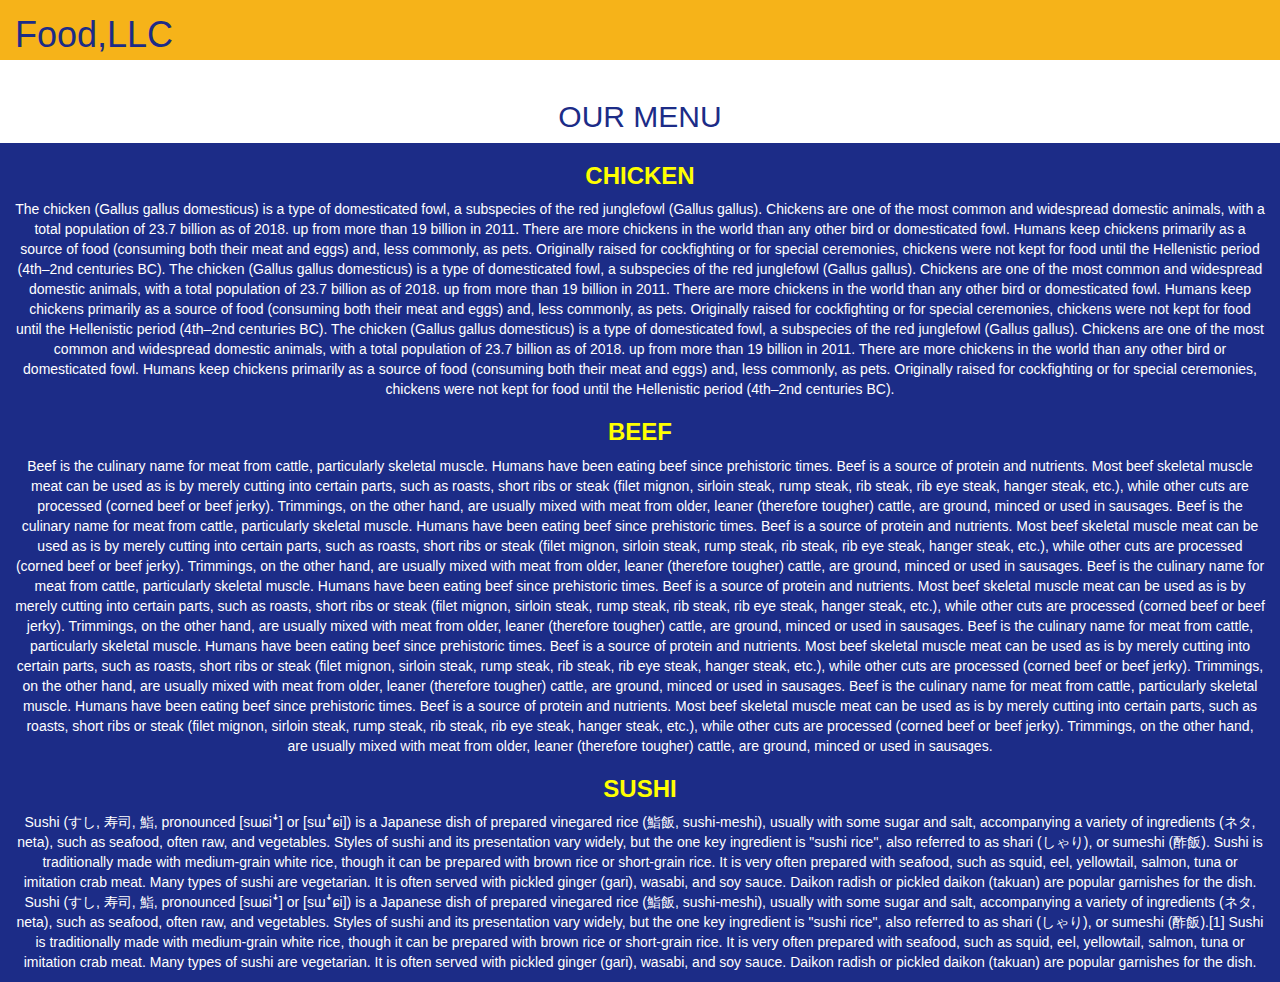
<file: module3_solution/index.html>
<!DOCTYPE html>
<html lang="en">
<head>
    <meta charset="utf-8">
    <meta name="viewport" content="width=device-width , initial-scale=1">
    <title>Module 3 assignment</title>
    <link rel="stylesheet" href="https://maxcdn.bootstrapcdn.com/bootstrap/3.4.1/css/bootstrap.min.css">
    <script src="https://ajax.googleapis.com/ajax/libs/jquery/3.5.1/jquery.min.js"></script>
    <script src="https://maxcdn.bootstrapcdn.com/bootstrap/3.4.1/js/bootstrap.min.js"></script>
    <link rel="stylesheet" href="css\styles.css">
</head>
<body>
 <header>
  <nav id="header-nav" class="navbar navbar-default">
    <div class="container-fluid">
      <div class="navbar-header">
        <div class="navbar-brand">
         <a href="index.html">
           <h1>Food,LLC</h1>
         </a>
        </div>
        <button type="button" class="navbar-toggle collapsed" data-toggle="collapse" data-target="#dropdown-menu" aria-expanded="false">
         <span class="sr-only">Toggle navigation</span>
         <span class="icon-bar"></span>
         <span class="icon-bar"></span>
         <span class="icon-bar"></span>
        </button>
      </div>
      <div id=dropdown-menu class="collapse navbar-collapse">
        <ul id="menu-list" class="nav navbar-nav navbar-right">
          <li>
            <a href="#chicken" class="visible-xs">CHICKEN</a>
          </li>
          <li>
            <a href="#beef" class="visible-xs">BEEF</a>
          </li>
          <li>
            <a href="#sushi" class="visible-xs">SUSHI</a>
          </li>
        </ul>
      </div>
    </div>
  </nav>
 </header>
 <div class="container-fluid">
  <h2 class="text-center">OUR MENU</h2>
  <section class="row">
    <div class="col-md-12 col-sm-12 col-xs-12 text-center">
      <h3 id="chicken">CHICKEN</h3>
      The chicken (Gallus gallus domesticus) is a type of domesticated fowl, a subspecies of the red junglefowl (Gallus gallus). Chickens are one of the most common and widespread domestic animals, with a total population of 23.7 billion as of 2018. up from more than 19 billion in 2011. There are more chickens in the world than any other bird or domesticated fowl. Humans keep chickens primarily as a source of food (consuming both their meat and eggs) and, less commonly, as pets. Originally raised for cockfighting or for special ceremonies, chickens were not kept for food until the Hellenistic period (4th–2nd centuries BC).
      The chicken (Gallus gallus domesticus) is a type of domesticated fowl, a subspecies of the red junglefowl (Gallus gallus). Chickens are one of the most common and widespread domestic animals, with a total population of 23.7 billion as of 2018. up from more than 19 billion in 2011. There are more chickens in the world than any other bird or domesticated fowl. Humans keep chickens primarily as a source of food (consuming both their meat and eggs) and, less commonly, as pets. Originally raised for cockfighting or for special ceremonies, chickens were not kept for food until the Hellenistic period (4th–2nd centuries BC).
      The chicken (Gallus gallus domesticus) is a type of domesticated fowl, a subspecies of the red junglefowl (Gallus gallus). Chickens are one of the most common and widespread domestic animals, with a total population of 23.7 billion as of 2018. up from more than 19 billion in 2011. There are more chickens in the world than any other bird or domesticated fowl. Humans keep chickens primarily as a source of food (consuming both their meat and eggs) and, less commonly, as pets. Originally raised for cockfighting or for special ceremonies, chickens were not kept for food until the Hellenistic period (4th–2nd centuries BC).

      <h3 id="beef">BEEF</h3>
      Beef is the culinary name for meat from cattle, particularly skeletal muscle. Humans have been eating beef since prehistoric times. Beef is a source of protein and nutrients.
      Most beef skeletal muscle meat can be used as is by merely cutting into certain parts, such as roasts, short ribs or steak (filet mignon, sirloin steak, rump steak, rib steak, rib eye steak, hanger steak, etc.), while other cuts are processed (corned beef or beef jerky). Trimmings, on the other hand, are usually mixed with meat from older, leaner (therefore tougher) cattle, are ground, minced or used in sausages.
      Beef is the culinary name for meat from cattle, particularly skeletal muscle. Humans have been eating beef since prehistoric times. Beef is a source of protein and nutrients.
      Most beef skeletal muscle meat can be used as is by merely cutting into certain parts, such as roasts, short ribs or steak (filet mignon, sirloin steak, rump steak, rib steak, rib eye steak, hanger steak, etc.), while other cuts are processed (corned beef or beef jerky). Trimmings, on the other hand, are usually mixed with meat from older, leaner (therefore tougher) cattle, are ground, minced or used in sausages.
      Beef is the culinary name for meat from cattle, particularly skeletal muscle. Humans have been eating beef since prehistoric times. Beef is a source of protein and nutrients.
      Most beef skeletal muscle meat can be used as is by merely cutting into certain parts, such as roasts, short ribs or steak (filet mignon, sirloin steak, rump steak, rib steak, rib eye steak, hanger steak, etc.), while other cuts are processed (corned beef or beef jerky). Trimmings, on the other hand, are usually mixed with meat from older, leaner (therefore tougher) cattle, are ground, minced or used in sausages.
      Beef is the culinary name for meat from cattle, particularly skeletal muscle. Humans have been eating beef since prehistoric times. Beef is a source of protein and nutrients.
      Most beef skeletal muscle meat can be used as is by merely cutting into certain parts, such as roasts, short ribs or steak (filet mignon, sirloin steak, rump steak, rib steak, rib eye steak, hanger steak, etc.), while other cuts are processed (corned beef or beef jerky). Trimmings, on the other hand, are usually mixed with meat from older, leaner (therefore tougher) cattle, are ground, minced or used in sausages.
      Beef is the culinary name for meat from cattle, particularly skeletal muscle. Humans have been eating beef since prehistoric times. Beef is a source of protein and nutrients.
      Most beef skeletal muscle meat can be used as is by merely cutting into certain parts, such as roasts, short ribs or steak (filet mignon, sirloin steak, rump steak, rib steak, rib eye steak, hanger steak, etc.), while other cuts are processed (corned beef or beef jerky). Trimmings, on the other hand, are usually mixed with meat from older, leaner (therefore tougher) cattle, are ground, minced or used in sausages.

      <h3 id="sushi">SUSHI</h3>
      Sushi (すし, 寿司, 鮨, pronounced [sɯɕiꜜ] or [sɯꜜɕi]) is a Japanese dish of prepared vinegared rice (鮨飯, sushi-meshi), usually with some sugar and salt, accompanying a variety of ingredients (ネタ, neta), such as seafood, often raw, and vegetables. Styles of sushi and its presentation vary widely, but the one key ingredient is "sushi rice", also referred to as shari (しゃり), or sumeshi (酢飯).

Sushi is traditionally made with medium-grain white rice, though it can be prepared with brown rice or short-grain rice. It is very often prepared with seafood, such as squid, eel, yellowtail, salmon, tuna or imitation crab meat. Many types of sushi are vegetarian. It is often served with pickled ginger (gari), wasabi, and soy sauce. Daikon radish or pickled daikon (takuan) are popular garnishes for the dish.
Sushi (すし, 寿司, 鮨, pronounced [sɯɕiꜜ] or [sɯꜜɕi]) is a Japanese dish of prepared vinegared rice (鮨飯, sushi-meshi), usually with some sugar and salt, accompanying a variety of ingredients (ネタ, neta), such as seafood, often raw, and vegetables. Styles of sushi and its presentation vary widely, but the one key ingredient is "sushi rice", also referred to as shari (しゃり), or sumeshi (酢飯).[1]

Sushi is traditionally made with medium-grain white rice, though it can be prepared with brown rice or short-grain rice. It is very often prepared with seafood, such as squid, eel, yellowtail, salmon, tuna or imitation crab meat. Many types of sushi are vegetarian. It is often served with pickled ginger (gari), wasabi, and soy sauce. Daikon radish or pickled daikon (takuan) are popular garnishes for the dish.
    </div>
  </section>
</div>
</body>
</file>
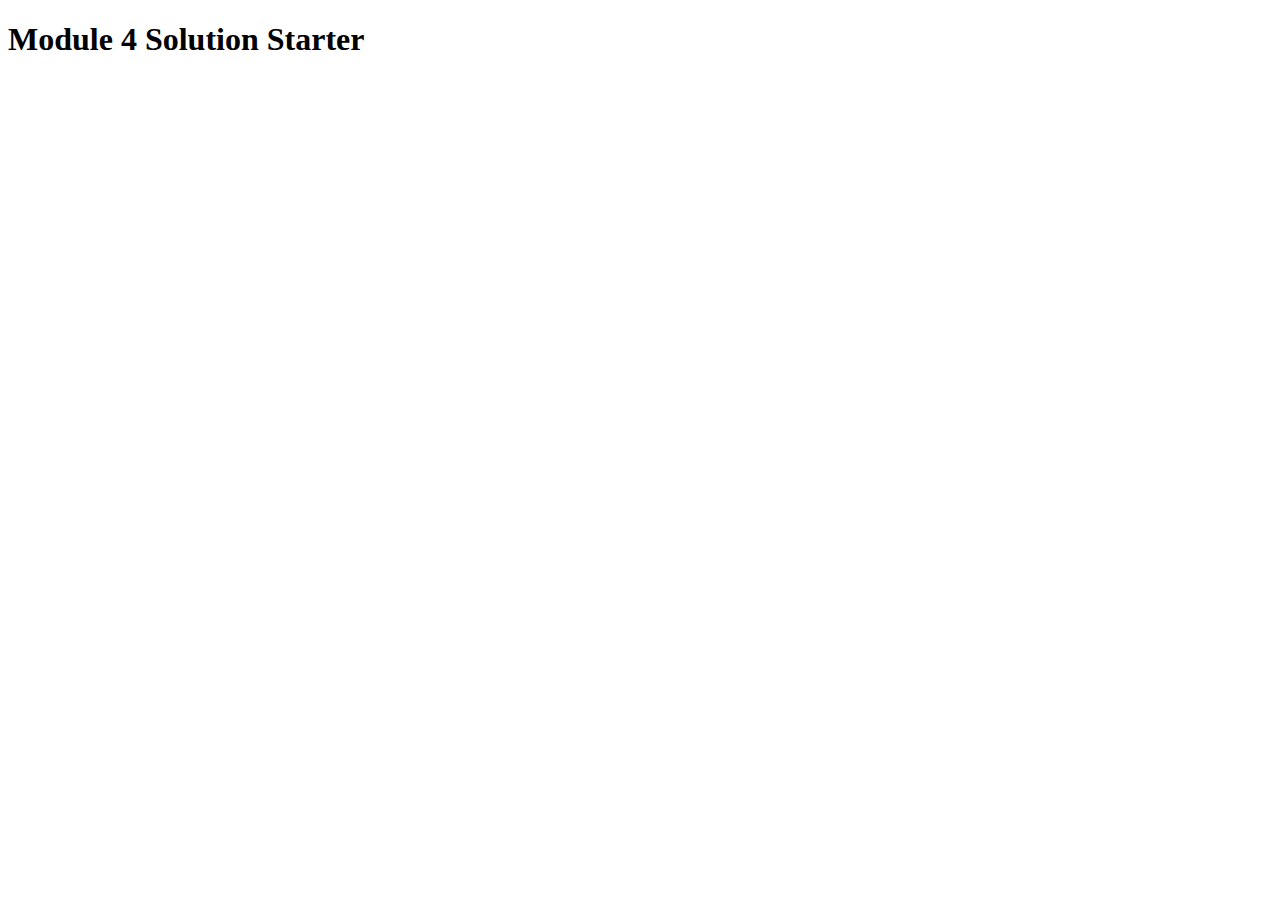
<file: module4_solution/index.html>
<!DOCTYPE html>
<html>
<head>
  <meta charset="utf-8">
  <title>Module 4 Solution Starter</title>
  <script>
    var names = []; // DO NOT REMOVE
  </script>
  <script src="SpeakHello.js"></script>
  <script src="SpeakGoodBye.js"></script>
  <script src="script.js"></script>
</head>
<body>
  <h1>Module 4 Solution Starter</h1>
</body>
</html>
</file>
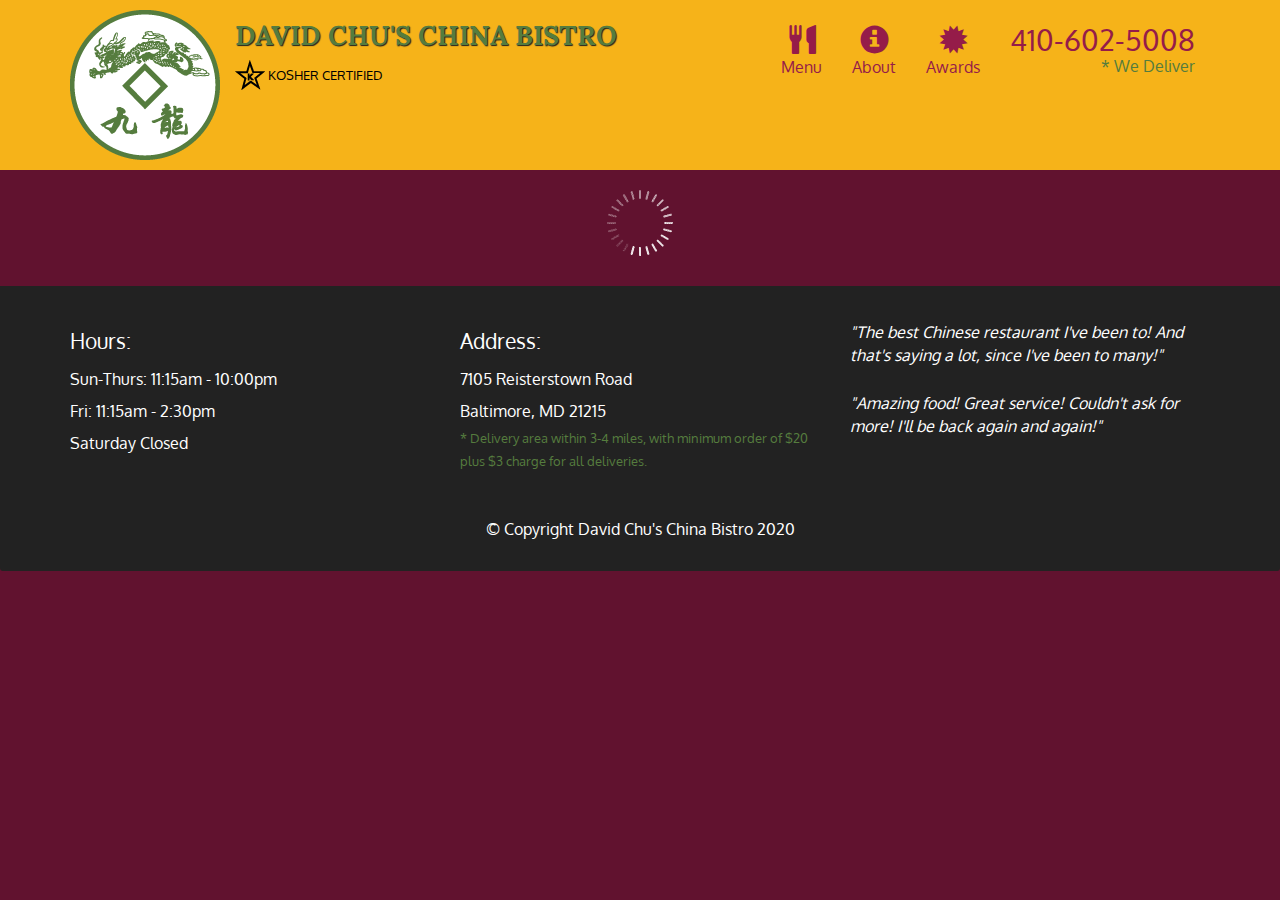
<file: module5_solution/index.html>
<!doctype html>
<html lang="en">
  <head>
    <meta charset="utf-8">
    <meta http-equiv="X-UA-Compatible" content="IE=edge">
    <meta name="viewport" content="width=device-width, initial-scale=1">
    <title>David Chu's China Bistro</title>
    <link rel="stylesheet" href="css/bootstrap.min.css">
    <link rel="stylesheet" href="css/styles.css">
    <link href='https://fonts.googleapis.com/css?family=Oxygen:400,300,700' rel='stylesheet' type='text/css'>
    <link href='https://fonts.googleapis.com/css?family=Lora' rel='stylesheet' type='text/css'>
  </head>
<body>
  <header>
    <nav id="header-nav" class="navbar navbar-default">
      <div class="container">
        <div class="navbar-header">
          <a href="index.html" class="pull-left visible-md visible-lg">
            <div id="logo-img" alt="Logo image"></div>
          </a>

          <div class="navbar-brand">
            <a href="index.html"><h1>David Chu's China Bistro</h1></a>
            <p>
              <img src="images/star-k-logo.png" alt="Kosher certification">
              <span>Kosher Certified</span>
            </p>
          </div>

          <button id="navbarToggle" type="button" class="navbar-toggle collapsed" data-toggle="collapse" data-target="#collapsable-nav" aria-expanded="false">
            <span class="sr-only">Toggle navigation</span>
            <span class="icon-bar"></span>
            <span class="icon-bar"></span>
            <span class="icon-bar"></span>
          </button>
        </div>
        
        <div id="collapsable-nav" class="collapse navbar-collapse">
           <ul id="nav-list" class="nav navbar-nav navbar-right">
            <li id="navHomeButton" class="visible-xs active">
              <a href="index.html">
                <span class="glyphicon glyphicon-home"></span> Home</a>
            </li>
            <li id="navMenuButton">
              <a href="#" onclick="$dc.loadMenuCategories();">
                <span class="glyphicon glyphicon-cutlery"></span><br class="hidden-xs"> Menu</a>
            </li>
            <li>
              <a href="#">
                <span class="glyphicon glyphicon-info-sign"></span><br class="hidden-xs"> About</a>
            </li>
            <li>
              <a href="#">
                <span class="glyphicon glyphicon-certificate"></span><br class="hidden-xs"> Awards</a>
            </li>
            <li id="phone" class="hidden-xs">
              <a href="tel:410-602-5008">
                <span>410-602-5008</span></a><div>* We Deliver</div>
            </li>
          </ul><!-- #nav-list -->
        </div><!-- .collapse .navbar-collapse -->
      </div><!-- .container -->
    </nav><!-- #header-nav -->
  </header>

  <div id="call-btn" class="visible-xs">
    <a class="btn" href="tel:410-602-5008">
    <span class="glyphicon glyphicon-earphone"></span>
    410-602-5008
    </a>
  </div>
  <div id="xs-deliver" class="text-center visible-xs">* We Deliver</div>

  <div id="main-content" class="container"></div>

  <footer class="panel-footer">
    <div class="container">
      <div class="row">
        <section id="hours" class="col-sm-4">
          <span>Hours:</span><br>
          Sun-Thurs: 11:15am - 10:00pm<br>
          Fri: 11:15am - 2:30pm<br>
          Saturday Closed
          <hr class="visible-xs">
        </section>
        <section id="address" class="col-sm-4">
          <span>Address:</span><br>
          7105 Reisterstown Road<br>
          Baltimore, MD 21215
          <p>* Delivery area within 3-4 miles, with minimum order of $20 plus $3 charge for all deliveries.</p>
          <hr class="visible-xs">
        </section>
        <section id="testimonials" class="col-sm-4">
          <p>"The best Chinese restaurant I've been to! And that's saying a lot, since I've been to many!"</p>
          <p>"Amazing food! Great service! Couldn't ask for more! I'll be back again and again!"</p>
        </section>
      </div>
      <div class="text-center">&copy; Copyright David Chu's China Bistro 2020</div>
    </div>
  </footer>

  <!-- jQuery (Bootstrap JS plugins depend on it) -->
  <script src="js/jquery-2.1.4.min.js"></script>
  <script src="js/bootstrap.min.js"></script>
  <script src="js/ajax-utils.js"></script>
  <script src="js/script.js"></script>
</body>
</html>
</file>
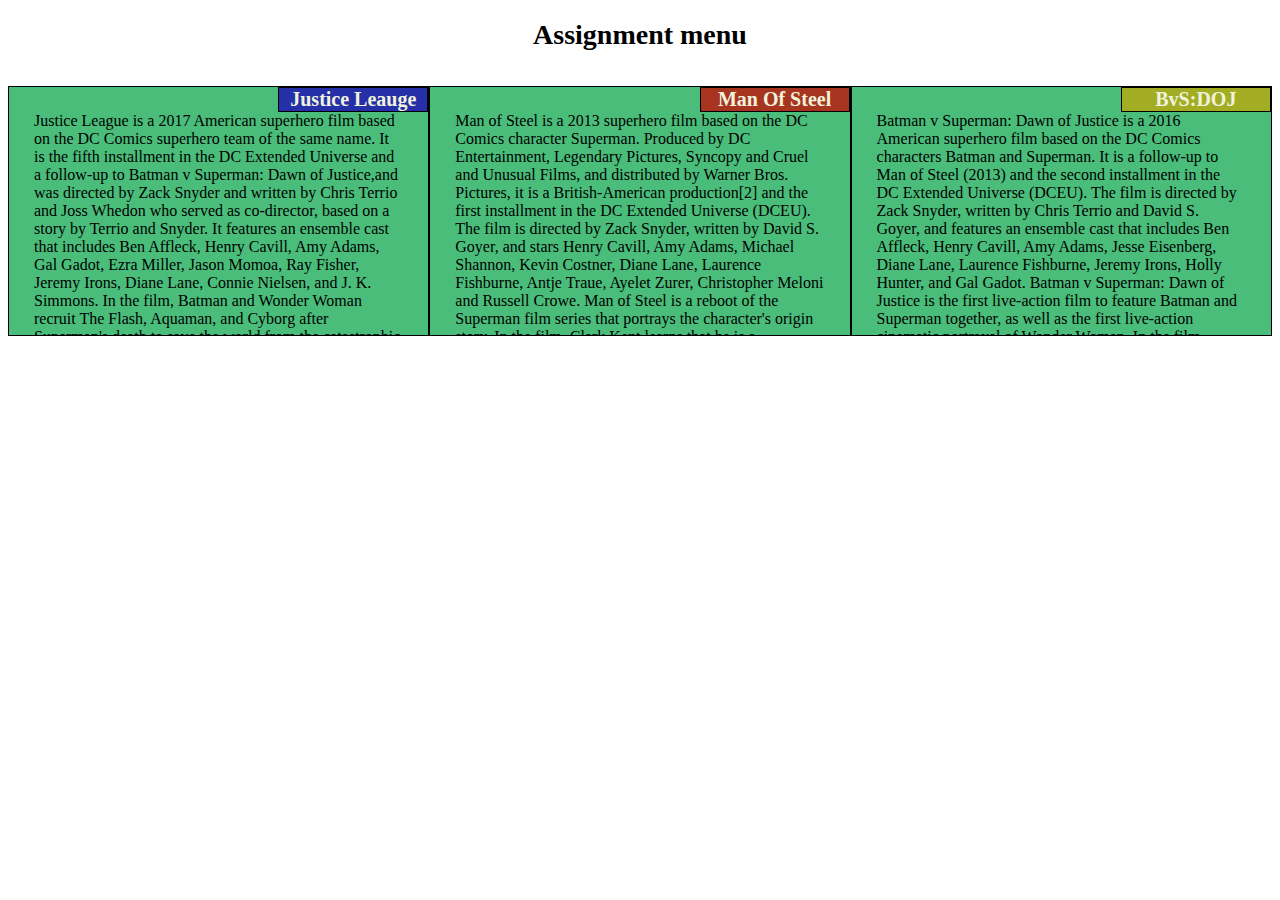
<file: module2_solution/html/index.html>
<!doctype html>
<html>
<head>
  <meta charset="utf-8">
  <meta name="viewport" content="width=device-width, initial-scale=1">
  <link rel="stylesheet" href="../css/style.css">
  <title>Module 2 Assignment</title>
</head>
<body>
  <h1>Assignment menu</h1>
  <div class="div1"><p><span class="span1">Justice Leauge</span>Justice League is a 2017 American superhero film based on the DC Comics superhero team
     of the same name. It is the fifth installment in the DC Extended Universe and a follow-up to Batman v Superman: Dawn of Justice,and was directed
   by Zack Snyder and written by Chris Terrio and Joss Whedon who served as co-director, based on a story by Terrio and Snyder. It features an ensemble
    cast that includes Ben Affleck, Henry Cavill, Amy Adams, Gal Gadot, Ezra Miller, Jason Momoa, Ray Fisher, Jeremy Irons, Diane Lane, Connie Nielsen,
    and J. K. Simmons. In the film, Batman and Wonder Woman recruit The Flash, Aquaman, and Cyborg after Superman's death to save the world from the catastrophic
     threat of Steppenwolf and his army of Parademons.</p></div>
  <div class="div2"><p><span class="span2">Man Of Steel</span>Man of Steel is a 2013 superhero film based on the DC Comics character Superman. Produced by DC Entertainment,
     Legendary Pictures, Syncopy and Cruel and Unusual Films, and distributed by Warner Bros. Pictures, it is a British-American production[2] and the first installment in
     the DC Extended Universe (DCEU). The film is directed by Zack Snyder, written by David S. Goyer, and stars Henry Cavill, Amy Adams, Michael Shannon, Kevin Costner, Diane
     Lane, Laurence Fishburne, Antje Traue, Ayelet Zurer, Christopher Meloni and Russell Crowe. Man of Steel is a reboot of the Superman film series that portrays the character's
     origin story. In the film, Clark Kent learns that he is a superpowered alien from the planet Krypton.</p></div>
  <div class="div3"><p><span class="span3">BvS:DOJ</span>Batman v Superman: Dawn of Justice is a 2016 American superhero film based on the DC Comics characters Batman
    and Superman. It is a follow-up to Man of Steel (2013) and the second installment in the DC Extended Universe (DCEU). The film is directed by Zack Snyder,
     written by Chris Terrio and David S. Goyer, and features an ensemble cast that includes Ben Affleck, Henry Cavill, Amy Adams, Jesse Eisenberg, Diane Lane,
      Laurence Fishburne, Jeremy Irons, Holly Hunter, and Gal Gadot. Batman v Superman: Dawn of Justice is the first live-action film to feature Batman and
      Superman together, as well as the first live-action cinematic portrayal of Wonder Woman. In the film, criminal mastermind Lex Luthor manipulates Batman
      into a preemptive battle with Superman, whom Luthor is obsessed with.</p></div>
</body>
</file>
<file: module5_solution/css/styles.css>
body {
  font-size: 16px;
  color: #fff;
  background-color: #61122f;
  font-family: 'Oxygen', sans-serif;
}

/** HEADER **/
#header-nav {
  background-color: #f6b319;
  border-radius: 0;
  border: 0;
}

#logo-img {
  background: url('../images/restaurant-logo_large.png') no-repeat;
  width: 150px;
  height: 150px;
  margin: 10px 15px 10px 0;
}

.navbar-brand {
  padding-top: 25px;
}
.navbar-brand h1 { /* Restaurant name */
  font-family: 'Lora', serif;
  color: #557c3e;
  font-size: 1.5em;
  text-transform: uppercase;
  font-weight: bold;
  text-shadow: 1px 1px 1px #222;
  margin-top: 0;
  margin-bottom: 0;
  line-height: .75;
}
.navbar-brand a:hover, .navbar-brand a:focus {
  text-decoration: none;
}
.navbar-brand p { /* Kosher cert */
  color: #000;
  text-transform: uppercase;
  font-size: .7em;
  margin-top: 15px;
}
.navbar-brand p span { /* Star-K */
  vertical-align: middle;
}

#nav-list {
  margin-top: 10px;
}
#nav-list a {
  color: #951C49;
  text-align: center;
}
#nav-list a:hover {
  background: #E7E7E7;
}
#nav-list a span {
  font-size: 1.8em;
}

#phone {
  margin-top: 5px;
}
#phone a { /* Phone number */
  text-align: right;
  padding-bottom: 0;
}
#phone div { /* We Deliver */
  color: #557c3e;
  text-align: right;
  padding-right: 15px;
}

.navbar-header button.navbar-toggle, .navbar-header .icon-bar {
  border: 1px solid #61122f;
}
.navbar-header button.navbar-toggle {
  clear: both;
  margin-top: -30px;
}
/* END HEADER */

/* FOOTER */
.panel-footer {
  margin-top: 30px;
  padding-top: 35px;
  padding-bottom: 30px;
  background-color: #222;
  border-top: 0;
}
.panel-footer div.row {
  margin-bottom: 35px;
}
#hours, #address {
  line-height: 2;
}
#hours > span, #address > span {
  font-size: 1.3em;
}
#address p {
  color: #557c3e;
  font-size: .8em;
  line-height: 1.8;
}
#testimonials {
  font-style: italic;
}
#testimonials p:nth-child(2) {
  margin-top: 25px;
}
/* END FOOTER */



/* HOME PAGE */
.container .jumbotron {
  box-shadow: 0 0 50px #3F0C1F;
  border: 2px solid #3F0C1F;
}

#menu-tile, #specials-tile, #map-tile {
  height: 250px;
  width: 100%;
  margin-bottom: 15px;
  position: relative;
  border: 2px solid #3F0C1F;
  overflow: hidden;
}
#menu-tile:hover, #specials-tile:hover, #map-tile:hover {
  box-shadow: 0 1px 5px 1px #cccccc;
}
#menu-tile {
  background: url('../images/menu-tile.jpg') no-repeat;
  background-position: center;
}
#specials-tile {
  background: url('../images/specials-tile.jpg') no-repeat;
  background-position: center;
}
#menu-tile span, #specials-tile span, #map-tile span {
  position: absolute;
  bottom: 0;
  right: 0;
  width: 100%;
  text-align: center;
  font-size: 1.6em;
  text-transform: uppercase;
  background-color: #000;
  color: #fff;
  opacity: .8;
}
/* END HOME PAGE */

/* MENU CATEGORIES PAGE */
.category-tile { 
  position: relative;
  border: 2px solid #3F0C1F;
  overflow: hidden;
  width: 200px;
  height: 200px;
  margin: 0 auto 15px;
}
.category-tile span {
  position: absolute;
  bottom: 0;
  right: 0;
  width: 100%;
  text-align: center;
  font-size: 1.2em;
  text-transform: uppercase;
  background-color: #000;
  color: #fff;
  opacity: .8;
}
.category-tile:hover {
  box-shadow: 0 1px 5px 1px #cccccc;
}

#menu-categories-title + div {
  margin-bottom: 50px;
}
/* END MENU CATEGORIES PAGE */

/* SINGLE CATEGORY PAGE */
.menu-item-tile {
  margin-bottom: 25px;
}
.menu-item-tile hr {
  width: 80%;
}
.menu-item-tile .menu-item-price {
  font-size: 1.1em;
  text-align: right;
  margin-top: -15px;
  margin-right: -15px;
}
.menu-item-tile .menu-item-price span {
  font-size: .6em;
}
.menu-item-photo {
  position: relative;
  border: 2px solid #3F0C1F; 
  overflow: hidden;
  padding: 0;
  margin-right: -15px;
  margin-left: auto;
  margin-bottom: 20px;
  max-width: 250px;
}
.menu-item-photo div {
  position: absolute;
  bottom: 0;
  right: 0;
  width: 80px;
  background-color: #557c3e;
  text-align: center;
}
.menu-item-description {
  padding-right: 30px;
}
h3.menu-item-title {
  margin: 0 0 10px;
}
.menu-item-details {
  font-size: .9em;
  font-style: italic;
}
/* END SINGLE CATEGORY PAGE */


/********** Large devices only **********/
@media (min-width: 1200px) {
  .container .jumbotron {
    background: url('../images/jumbotron_1200.jpg') no-repeat;
    height: 675px;
  }
}

/********** Medium devices only **********/
@media (min-width: 992px) and (max-width: 1199px) {
  /* Header */
  #logo-img {
    background: url('../images/restaurant-logo_medium.png') no-repeat;
    width: 100px;
    height: 100px;
    margin: 5px 5px 5px 0;
  }
  /* End Header */

  /* Home Page */
  .container .jumbotron {
    background: url('../images/jumbotron_992.jpg') no-repeat;
    height: 558px;
  }
  /* End Home Page */
}

/********** Small devices only **********/
@media (min-width: 768px) and (max-width: 991px) {
  /* Home Page */
  .container .jumbotron {
    background: url('../images/jumbotron_768.jpg') no-repeat;
    height: 432px;
  }
  /* End Home Page */
}

/********** Extra small devices only **********/
@media (max-width: 767px) {
  /* Header */
  .navbar-brand {
    padding-top: 10px;
    height: 80px;
  }
  .navbar-brand h1 { /* Restaurant name */
    padding-top: 10px;
    font-size: 5vw; /* 1vw = 1% of viewport width */
  }
  .navbar-brand p { /* Kosher cert */
    font-size: .6em;
    margin-top: 12px;
  }
  .navbar-brand p img { /* Star-K */
    height: 20px;
  }

  #collapsable-nav a { /* Collapsed nav menu text */
    font-size: 1.2em;
  }
  #collapsable-nav a span { /* Collapsed nav menu glyph */
    font-size: 1em;
    margin-right: 5px;
  }

  #call-btn > a {
    font-size: 1.5em;
    display: block;
    margin: 0 20px;
    padding: 10px;
    border: 2px solid #fff;
    background-color: #f6b319;
    color: #951c49;
  }
  #xs-deliver {
    margin-top: 5px;
    font-size: .7em;
    letter-spacing: .1em;
    text-transform: uppercase;
  }
  /* End Header */

  /* Footer */
  .panel-footer section {
    margin-bottom: 30px;
    text-align: center;
  }
  .panel-footer section:nth-child(3) {
    margin-bottom: 0; /* margin already exists on the whole row */
  }
  .panel-footer section hr {
    width: 50%;
  }
  /* End Footer */

  /* Home Page */
  .container .jumbotron {
    margin-top: 30px;
    padding: 0;
  }
  #menu-tile, #specials-tile {
    width: 360px;
    margin: 0 auto 15px;
  }

  .menu-item-photo {
    margin-right: auto;
  }
  .menu-item-tile .menu-item-price {
    text-align: center;
  }
  .menu-item-description {
    text-align: center;;
  }
}


/********** Super extra small devices Only :-) (e.g., iPhone 4) **********/
@media (max-width: 479px) {
  /* Header */
  .navbar-brand h1 { /* Restaurant name */
    padding-top: 5px;
    font-size: 6vw;
  }
  /* End Header */
  
  /* Home page */
  #menu-tile, #specials-tile {
    width: 280px;
    margin: 0 auto 15px;
  }

  .col-xxs-12 {
    position: relative;
    min-height: 1px;
    padding-right: 15px;
    padding-left: 15px;
    float: left;
    width: 100%;
  }
}
</file>
<file: module2_solution/css/style.css>
@media (min-width: 992px){
.div1{
  width: 33.33%;
}
.div2{
  width: 33.33%;
}
.div3{
  width: 33.33%;
}
}
@media (min-width:768px) and  (max-width:991px){
  .div1{
    width: 50%;
  }
  .div2{
    width: 50%;
  }
  .div3{
    width: 100%;
  }

}
@media (max-width:767px){
  .div1{
    width: 100%;
  }
  .div2{
    width: 100%;
  }
  .div3{
    width: 100%;
  }

}
*{
  box-sizing: border-box;
}
h1{
  font-size: 175%;
  text-align: center;
}
div{
  float: left;
}
span{
  position: absolute;
  right:0px;
  width:150px;
  top:0px;
  text-align: center;
  font-weight: bold;
  color:rgb(240, 242, 220);
  border:1px solid black;
  font-size: 125%
}
p{position: relative;
  padding: 25px;
  background-color: rgb(74, 189, 123);
  border:1px solid black;
  height:250px;
  padding-top: 25px;
  overflow: hidden;
}
.span1{
  background-color: rgb(37, 48, 168);
}
.span2{
  background-color: rgb(166, 52, 30);
}
.span3{
  background-color: rgb(162, 173, 36);
}
</file>
